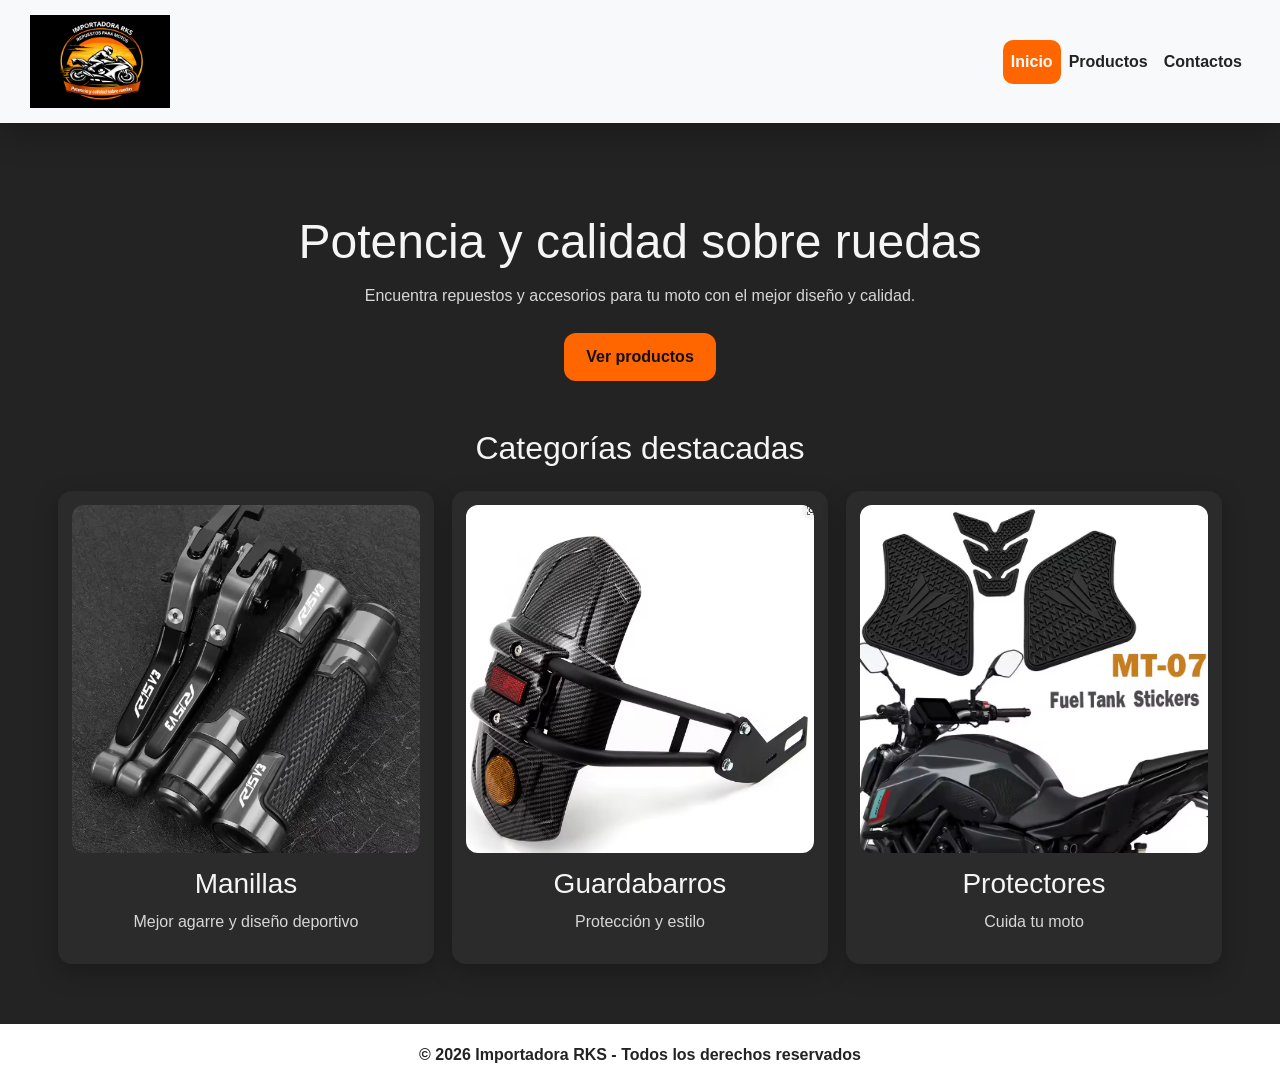
<file: index.html>
<!DOCTYPE html>
<html lang="es">

<head>
  <!-- Configuración básica -->
  <meta charset="UTF-8">
  <meta name="viewport" content="width=device-width, initial-scale=1.0">

  <!-- SEO -->
  <meta name="description" content="Importadora RKS ofrece repuestos y accesorios para motos en Chile">
  <meta name="keywords" content="repuestos moto, accesorios moto, manillas moto, guardabarros moto">
  <meta name="author" content="Importadora RKS">

  <!-- favicon -->
  <link rel="icon" type="image/png" href="img/logo.png">

  <!-- Título de la página -->
  <title>Importadora RKS | Inicio</title>

  <!-- Bootstrap SOLO para menú hamburguesa -->
  <link href="https://cdn.jsdelivr.net/npm/bootstrap@5.3.3/dist/css/bootstrap.min.css" rel="stylesheet">

  <!-- Link de mi CSS -->
  <link rel="stylesheet" href="css/style.css">
</head>

<body>

  <!-- ================= HEADER ================= -->
  <header>

    <!-- Menú de navegación (Navbar Bootstrap) -->
    <nav class="navbar navbar-expand-lg navbar-light bg-light menu-rks">

      <div class="container-fluid">

        <!-- Logo -->
        <a class="navbar-brand" href="index.html">
          <img src="img/logo.png" alt="Logo de Importadora RKS" class="logo-rks">
        </a>

        <!-- Botón hamburguesa -->
        <button
          class="navbar-toggler"
          type="button"
          data-bs-toggle="collapse"
          data-bs-target="#menuPrincipal"
          aria-controls="menuPrincipal"
          aria-expanded="false"
          aria-label="Abrir menú de navegación">

          <span class="navbar-toggler-icon"></span>
        </button>

        <!-- Opciones del menú -->
        <div class="collapse navbar-collapse" id="menuPrincipal">
          <ul class="navbar-nav ms-auto">

            <li class="nav-item">
              <a class="nav-link active" href="index.html">Inicio</a>
            </li>

            <li class="nav-item">
              <a class="nav-link" href="pages/productos.html">Productos</a>
            </li>

            <li class="nav-item">
              <a class="nav-link" href="pages/contactos.html">Contactos</a>
            </li>

          </ul>
        </div>

      </div>
    </nav>
  </header>

  <!-- ================= CONTENIDO PRINCIPAL ================= -->
  <main>

    <!-- Sección principal (Hero) -->
    <section class="hero-index">

      <div class="textos-index">
        <h1>Potencia y calidad sobre ruedas</h1>

        <p>
          Encuentra repuestos y accesorios para tu moto con el mejor diseño y calidad.
        </p>

        <a href="pages/productos.html" class="btn-principal">
          Ver productos
        </a>
      </div>

    </section>

    <!-- Sección de categorías -->
    <section class="categorias-destacadas">

      <h2>Categorías destacadas</h2>

      <!-- Lista de categorías -->
      <div class="lista-index">

        <!-- Card de categoría -->
        <article class="item-index">
          <a href="pages/productos.html">

            <img src="img/manillas.png" alt="Manillas para motocicleta">

            <h3>Manillas</h3>

            <p>Mejor agarre y diseño deportivo</p>

          </a>
        </article>

        <!-- Card de categoría -->
        <article class="item-index">
          <a href="pages/productos.html">

            <img src="img/guardabarros-trasero.png" alt="Guardabarros trasero">

            <h3>Guardabarros</h3>

            <p>Protección y estilo</p>

          </a>
        </article>

        <!-- Card de categoría -->
        <article class="item-index">
          <a href="pages/productos.html">

            <img src="img/protector-de-estanque.png" alt="Protector de estanque">

            <h3>Protectores</h3>

            <p>Cuida tu moto</p>

          </a>
        </article>

      </div>
    </section>

  </main>

  <!-- ================= FOOTER ================= -->
  <footer>
    <p>© 2026 Importadora RKS - Todos los derechos reservados</p>
  </footer>

  <!-- Script de Bootstrap -->
  <script src="https://cdn.jsdelivr.net/npm/bootstrap@5.3.3/dist/js/bootstrap.bundle.min.js"></script>

  <!-- JS -->
  <script src="js/main.js"></script>
</body>
</html>
</file>
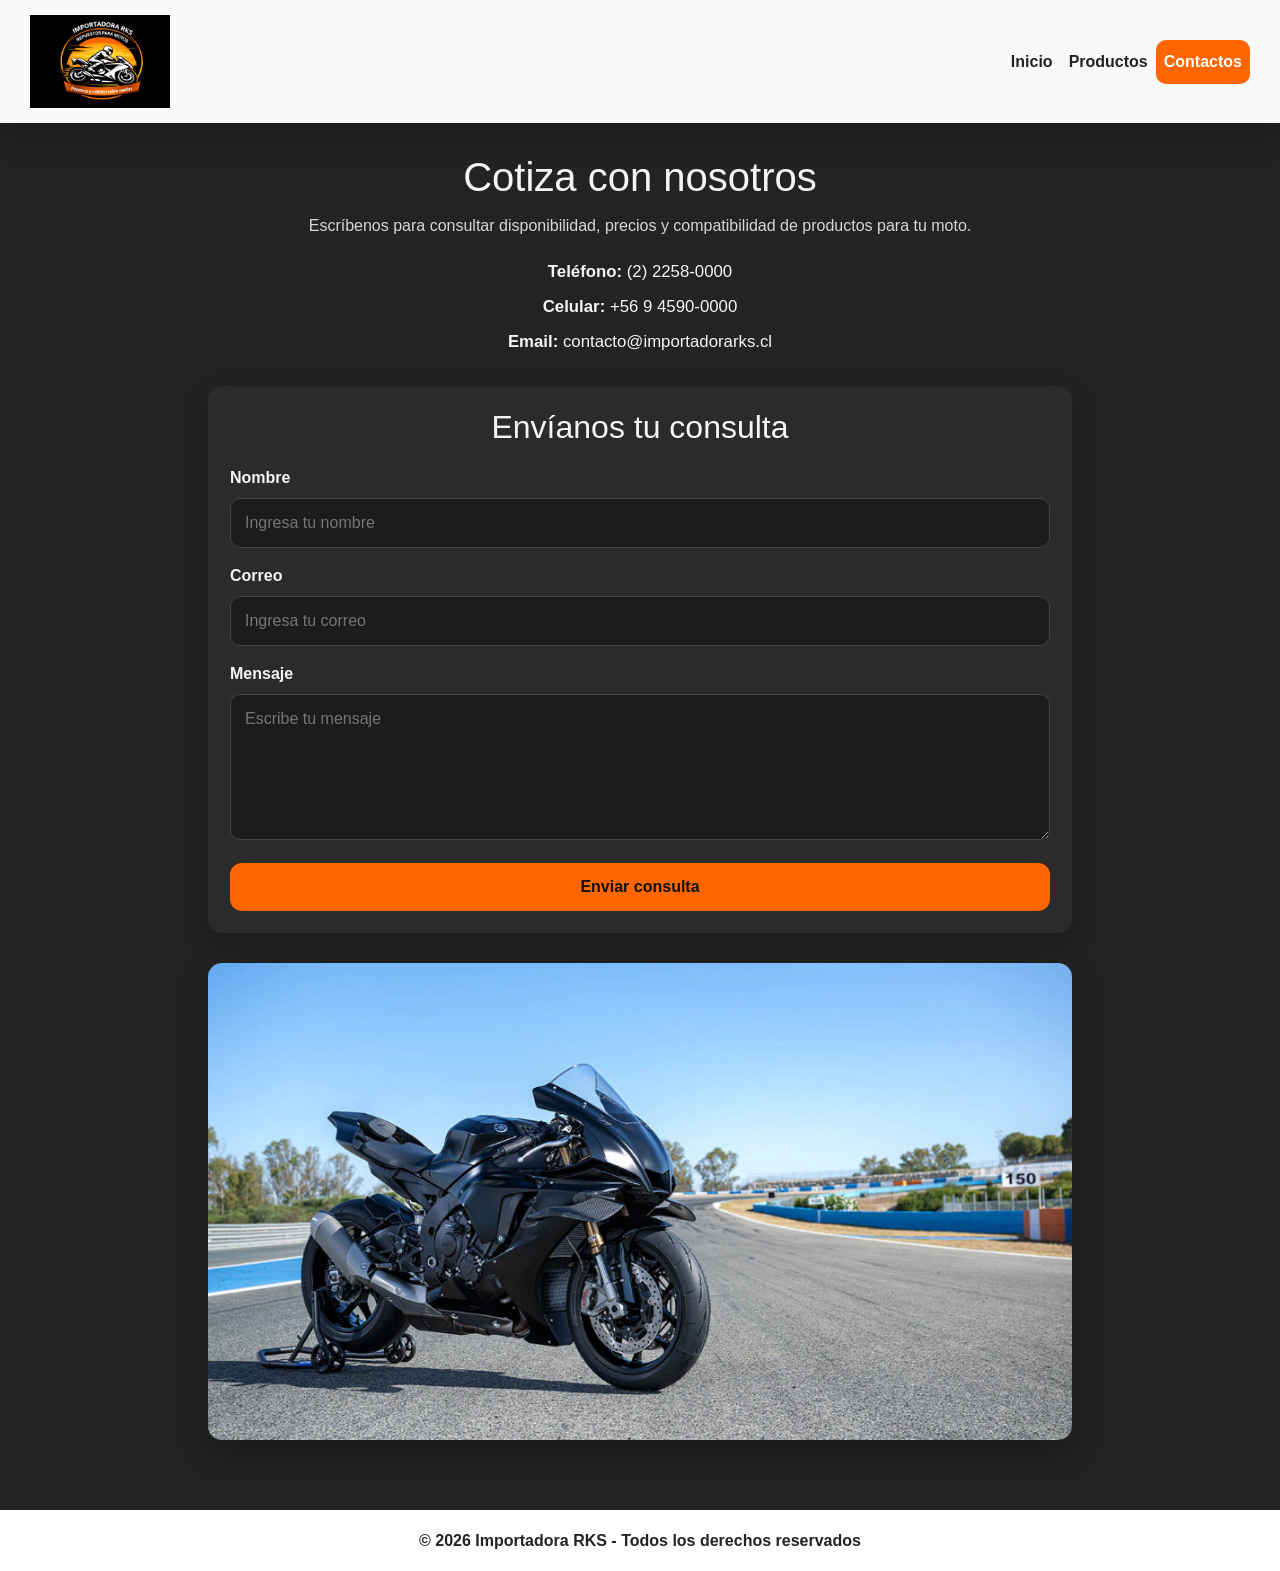
<file: pages/contactos.html>
<!DOCTYPE html>
<html lang="es">
<head>
  <!-- Configuración básica del documento -->
  <meta charset="UTF-8">
  <meta name="viewport" content="width=device-width, initial-scale=1.0">

  <!-- SEO -->
  <meta name="description" content="Contáctanos en Importadora RKS para cotizar repuestos y accesorios para motocicletas. Atención rápida vía WhatsApp.">
  <meta name="keywords" content="contacto repuestos moto chile, accesorios moto chile">
  <meta name="author" content="Importadora RKS">

  <!-- favicon -->
  <link rel="icon" type="image/png" href="../img/logo.png">

  <!-- Título de la pestaña -->
  <title>Importadora RKS | Contactos</title>

  <!-- Bootstrap solo para el menú hamburguesa -->
  <link href="https://cdn.jsdelivr.net/npm/bootstrap@5.3.3/dist/css/bootstrap.min.css" rel="stylesheet">

  <!-- Enlace a mi hoja de estilos -->
  <link rel="stylesheet" href="../css/style.css">
</head>
<body>

  <!-- ================= HEADER ================= -->
  <header>
    <!-- Menú de navegación principal -->
    <nav class="navbar navbar-expand-lg navbar-light bg-light menu-rks">
      <div class="container-fluid">

        <!-- Logo de la tienda -->
        <a class="navbar-brand" href="../index.html">
          <img src="../img/logo.png" alt="Logo de Importadora RKS" class="logo-rks">
        </a>

        <!-- Botón hamburguesa para dispositivos móviles -->
        <button
          class="navbar-toggler"
          type="button"
          data-bs-toggle="collapse"
          data-bs-target="#menuPrincipal"
          aria-controls="menuPrincipal"
          aria-expanded="false"
          aria-label="Abrir menú de navegación">
          <span class="navbar-toggler-icon"></span>
        </button>

        <!-- Enlaces del menú -->
        <div class="collapse navbar-collapse" id="menuPrincipal">
          <ul class="navbar-nav ms-auto">
            <li class="nav-item">
              <a class="nav-link" href="../index.html">Inicio</a>
            </li>
            <li class="nav-item">
              <a class="nav-link" href="productos.html">Productos</a>
            </li>
            <li class="nav-item">
              <a class="nav-link active" href="contactos.html">Contactos</a>
            </li>
          </ul>
        </div>

      </div>
    </nav>
  </header>

  <!-- ================= CONTENIDO PRINCIPAL ================= -->
  <main class="contactos-main">

    <!-- Sección de información de contacto -->
    <section class="contacto-info">
      <h1>Cotiza con nosotros</h1>

      <p class="texto-contacto">
        Escríbenos para consultar disponibilidad, precios y compatibilidad de productos para tu moto.
      </p>

      <!-- Datos de contacto -->
      <div class="datos-contacto">
        <p><strong>Teléfono:</strong> (2) 2258-0000</p>
        <p><strong>Celular:</strong> +56 9 4590-0000</p>
        <p><strong>Email:</strong> contacto@importadorarks.cl</p>
      </div>
    </section>

    <!-- Sección del formulario -->
    <section class="formulario-contacto">
      <h2>Envíanos tu consulta</h2>

      <!-- Formulario de contacto -->
      <form>

        <!-- Campo nombre -->
        <div class="campo">
          <label for="nombre">Nombre</label>
          <input type="text" id="nombre" name="nombre" placeholder="Ingresa tu nombre">
        </div>

        <!-- Campo correo -->
        <div class="campo">
          <label for="correo">Correo</label>
          <input type="email" id="correo" name="correo" placeholder="Ingresa tu correo">
        </div>

        <!-- Campo mensaje -->
        <div class="campo">
          <label for="mensaje">Mensaje</label>
          <textarea id="mensaje" name="mensaje" rows="5" placeholder="Escribe tu mensaje"></textarea>
        </div>

        <!-- Botón de envío -->
        <button type="submit">Enviar consulta</button>
      </form>
    </section>

    <!-- Sección de imagen decorativa -->
    <section class="imagen-contacto">
      <img src="../img/Moto-R1.png" alt="Motocicleta deportiva en pista de carreras">
    </section>

  </main>

  <!-- ================= FOOTER ================= -->
  <footer>
    <p>© 2026 Importadora RKS - Todos los derechos reservados</p>
  </footer>

  <!-- Script de Bootstrap para el menú hamburguesa -->
  <script src="https://cdn.jsdelivr.net/npm/bootstrap@5.3.3/dist/js/bootstrap.bundle.min.js"></script>

  <!-- JS -->
  <script src="../js/main.js"></script>
</body>
</html>
</file>
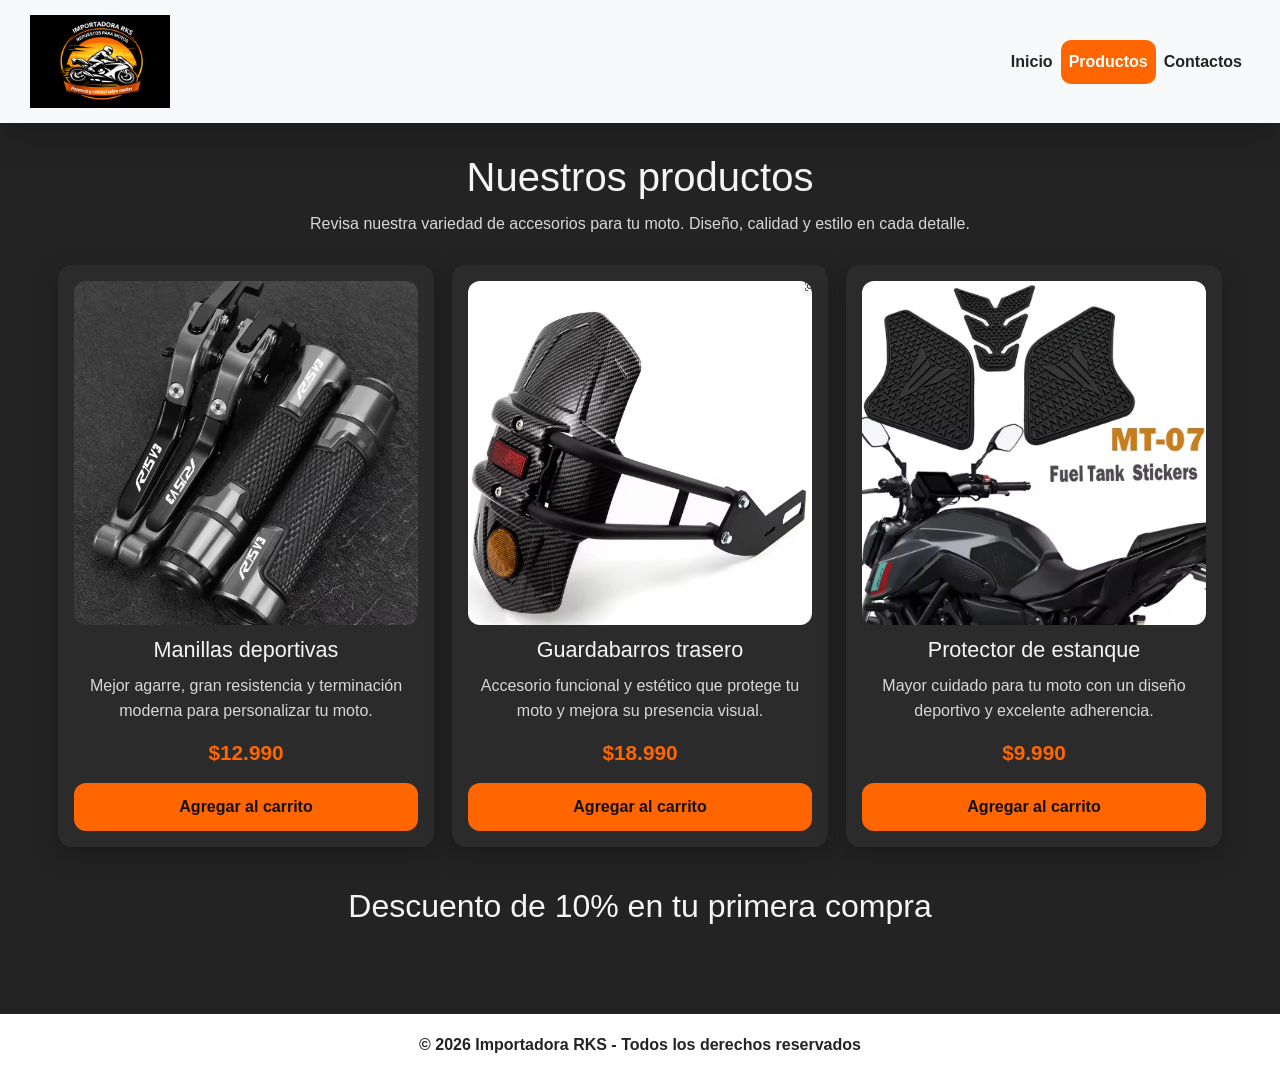
<file: pages/productos.html>
<!DOCTYPE html>
<html lang="es">
<head>
  <!-- Configuración básica del documento -->
  <meta charset="UTF-8">
  <meta name="viewport" content="width=device-width, initial-scale=1.0">

  <!-- SEO -->
  <meta name="description" content="Catálogo de repuestos y accesorios para motocicletas en Chile. Compra manillas, guardabarros y protectores de estanque en Importadora RKS.">
  <meta name="keywords" content="repuestos moto, accesorios moto, manillas moto, guardabarros moto">
  <meta name="author" content="Importadora RKS">

  <!-- favicon -->
  <link rel="icon" type="image/png" href="../img/logo.png">

  <!-- Título de la pestaña -->
  <title>Importadora RKS | Productos</title>

  <!-- Bootstrap solo para el menú hamburguesa -->
  <link href="https://cdn.jsdelivr.net/npm/bootstrap@5.3.3/dist/css/bootstrap.min.css" rel="stylesheet">

  <!-- Enlace a mi hoja de estilos -->
  <link rel="stylesheet" href="../css/style.css">
</head>
<body>

  <!-- ================= HEADER ================= -->
  <header>
    <!-- Menú de navegación principal -->
    <nav class="navbar navbar-expand-lg navbar-light bg-light menu-rks">
      <div class="container-fluid">

        <!-- Logo de la tienda -->
        <a class="navbar-brand" href="../index.html">
          <img src="../img/logo.png" alt="Logo de Importadora RKS" class="logo-rks">
        </a>

        <!-- Botón hamburguesa para dispositivos móviles -->
        <button
          class="navbar-toggler"
          type="button"
          data-bs-toggle="collapse"
          data-bs-target="#menuPrincipal"
          aria-controls="menuPrincipal"
          aria-expanded="false"
          aria-label="Abrir menú de navegación">
          <span class="navbar-toggler-icon"></span>
        </button>

        <!-- Enlaces del menú -->
        <div class="collapse navbar-collapse" id="menuPrincipal">
          <ul class="navbar-nav ms-auto">
            <li class="nav-item">
              <a class="nav-link" href="../index.html">Inicio</a>
            </li>
            <li class="nav-item">
              <a class="nav-link active" href="productos.html">Productos</a>
            </li>
            <li class="nav-item">
              <a class="nav-link" href="contactos.html">Contactos</a>
            </li>
          </ul>
        </div>

      </div>
    </nav>
  </header>

  <!-- ================= CONTENIDO PRINCIPAL ================= -->
  <main>

    <!-- Sección principal de productos -->
    <section class="productos">
      <h1>Nuestros productos</h1>

      <p class="intro-productos">
        Revisa nuestra variedad de accesorios para tu moto. Diseño, calidad y estilo en cada detalle.
      </p>

      <!-- Contenedor de tarjetas de productos -->
      <div class="lista-productos">

        <!-- Producto 1 -->
        <article class="producto">
          <img src="../img/manillas.png" alt="Manillas metálicas deportivas para motocicleta">
          <h2>Manillas deportivas</h2>
          <p class="descripcion-producto">
            Mejor agarre, gran resistencia y terminación moderna para personalizar tu moto.
          </p>
          <p class="precio">$12.990</p>
          <button type="button">Agregar al carrito</button>
        </article>

        <!-- Producto 2 -->
        <article class="producto">
          <img src="../img/guardabarros-trasero.png" alt="Guardabarros trasero de carbono para moto">
          <h2>Guardabarros trasero</h2>
          <p class="descripcion-producto">
            Accesorio funcional y estético que protege tu moto y mejora su presencia visual.
          </p>
          <p class="precio">$18.990</p>
          <button type="button">Agregar al carrito</button>
        </article>

        <!-- Producto 3 -->
        <article class="producto">
          <img src="../img/protector-de-estanque.png" alt="Protector de estanque antideslizante para moto">
          <h2>Protector de estanque</h2>
          <p class="descripcion-producto">
            Mayor cuidado para tu moto con un diseño deportivo y excelente adherencia.
          </p>
          <p class="precio">$9.990</p>
          <button type="button">Agregar al carrito</button>
        </article>

      </div>
    </section>

    <!-- Sección promocional -->
    <section class="frase-promocional">
      <h2>Descuento de 10% en tu primera compra</h2>
    </section>

  </main>

  <!-- ================= FOOTER ================= -->
  <footer>
    <p>© 2026 Importadora RKS - Todos los derechos reservados</p>
  </footer>

  <!-- Script de Bootstrap para el menú hamburguesa -->
  <script src="https://cdn.jsdelivr.net/npm/bootstrap@5.3.3/dist/js/bootstrap.bundle.min.js"></script>

  <!-- JS -->
  <script src="../js/main.js"></script>
</body>
</html>
</file>
<file: css/style.css>
@charset "UTF-8";
/* Colores */
/* Bordes */
/* Sombras */
/* Layout */
/* Centrar con flexbox */
/* Base de card */
/* Botón base */
/* Inputs y textarea */
/* Títulos de sección */
.productos, .frase-promocional h2, .categorias-destacadas h2, .textos-index {
  text-align: center;
  color: whitesmoke;
}

/* Enlaces sin estilo */
.item-index a, .btn-principal {
  text-decoration: none;
  color: inherit;
}

/* Reset */
* {
  margin: 0;
  padding: 0;
  box-sizing: border-box;
}

/* Body */
body {
  font-family: Arial, Helvetica, sans-serif;
  background-color: #232323;
  color: whitesmoke;
}

/* Main */
main {
  max-width: 1100px;
  margin: 0 auto;
  padding: 30px 18px;
}

/* Imágenes */
img {
  max-width: 100%;
  display: block;
}

/* Listas */
ul {
  list-style: none;
}

/* Títulos */
h1, h2, h3 {
  line-height: 1.2;
}

/* Párrafos */
p {
  line-height: 1.6;
}

/* Header */
header {
  position: sticky;
  top: 0;
  z-index: 1000;
}

/* Navbar */
.menu-rks {
  padding: 10px 18px;
  box-shadow: 0 10px 30px rgba(0, 0, 0, 0.25);
}

/* Logo */
.logo-rks {
  width: 140px;
  height: auto;
}

/* Links del menú */
.navbar-nav .nav-link {
  color: #232323;
  font-weight: 700;
  border-radius: 10px;
  padding: 10px 12px;
  transition: 0.2s ease;
}
.navbar-nav .nav-link:hover {
  background: rgba(255, 102, 0, 0.15);
  color: #ff6600;
}
.navbar-nav .nav-link.active {
  background: #ff6600;
  color: white;
}

/* Tablet y mobile */
@media (max-width: 991px) {
  .navbar-nav {
    width: 100%;
    margin-top: 10px;
    align-items: center;
  }
  .navbar-nav .nav-item {
    width: 100%;
  }
  .navbar-nav .nav-link {
    width: 100%;
    text-align: center;
  }
}
/* Footer */
footer {
  background: #ffffff;
  color: #232323;
  text-align: center;
  padding: 18px 14px;
  margin-top: 30px;
  /* Texto del footer */
}
footer p {
  margin: 0;
  font-weight: 600;
}

/* Hero */
.hero-index {
  padding: 24px 0 12px;
}

/* Textos principales */
.textos-index {
  padding: 36px 16px;
}
.textos-index h1 {
  font-size: clamp(2rem, 4vw, 3rem);
  margin-bottom: 12px;
}
.textos-index p {
  max-width: 760px;
  margin: 0 auto 24px;
  color: #d7d7d7;
}

/* Botón principal */
.btn-principal {
  display: inline-block;
  background: #ff6600;
  color: #111111;
  font-weight: 800;
  padding: 12px 22px;
  border-radius: 12px;
  transition: background-color 0.2s ease;
}
.btn-principal:hover {
  background: #ff7a1a;
}

/* Categorías */
.categorias-destacadas h2 {
  margin-bottom: 24px;
}

/* Lista de categorías */
.lista-index {
  display: grid;
  grid-template-columns: repeat(3, minmax(0, 1fr));
  gap: 18px;
}

/* Card de categoría */
.item-index {
  background: #2b2b2b;
  border-radius: 14px;
  box-shadow: 0 8px 25px rgba(0, 0, 0, 0.25);
  transition: transform 0.2s ease, box-shadow 0.2s ease;
  overflow: hidden;
}
.item-index:hover {
  transform: translateY(-6px);
  box-shadow: 0 12px 35px rgba(0, 0, 0, 0.45);
}
.item-index a {
  display: block;
  padding: 14px;
}
.item-index img {
  width: 100%;
  aspect-ratio: 1/1;
  object-fit: cover;
  border-radius: 12px;
}
.item-index h3 {
  margin: 14px 0 8px;
  text-align: center;
}
.item-index p {
  text-align: center;
  color: #d7d7d7;
}

/* Frase promocional */
.frase-promocional {
  padding: 40px 16px 20px;
}
/* Sección productos */
.productos h1 {
  margin-bottom: 10px;
}
.productos .intro-productos {
  max-width: 750px;
  margin: 0 auto 28px;
  color: #d7d7d7;
}

/* Lista de productos */
.lista-productos {
  display: grid;
  grid-template-columns: repeat(3, 700px);
  justify-content: center;
  gap: 18px;
}

/* Card de producto */
.producto {
  background: #2b2b2b;
  border-radius: 14px;
  box-shadow: 0 8px 25px rgba(0, 0, 0, 0.25);
  transition: transform 0.2s ease, box-shadow 0.2s ease;
  padding: 16px;
}
.producto:hover {
  transform: translateY(-6px);
  box-shadow: 0 12px 35px rgba(0, 0, 0, 0.45);
}
.producto img {
  width: 100%;
  aspect-ratio: 1/1;
  object-fit: cover;
  border-radius: 12px;
  margin-bottom: 12px;
}
.producto h2 {
  font-size: 1.35rem;
  margin-bottom: 10px;
}
.producto .descripcion-producto {
  color: #d7d7d7;
  margin-bottom: 12px;
}
.producto .precio {
  color: #ff6600;
  font-weight: 800;
  font-size: 1.3rem;
  margin-bottom: 14px;
}
.producto button {
  width: 100%;
  padding: 12px 14px;
  border: none;
  border-radius: 12px;
  font-weight: 800;
  cursor: pointer;
  transition: background-color 0.2s ease, transform 0.2s ease;
  background: #ff6600;
  color: #111111;
}
.producto button:hover {
  background: #ff7a1a;
  transform: scale(1.02);
}

/* Contenedor principal de contactos */
.contactos-main {
  max-width: 900px;
  margin: 0 auto;
  padding: 30px 18px 40px;
}

/* Información de contacto */
.contacto-info {
  text-align: center;
  margin-bottom: 30px;
}
.contacto-info h1 {
  margin-bottom: 12px;
}
.contacto-info .texto-contacto {
  max-width: 700px;
  margin: 0 auto 20px;
  color: #d7d7d7;
}

.datos-contacto p {
  margin: 8px 0;
  font-size: 1.05rem;
}

/* Formulario de contacto */
.formulario-contacto {
  background: #2b2b2b;
  border-radius: 14px;
  box-shadow: 0 8px 25px rgba(0, 0, 0, 0.25);
  transition: transform 0.2s ease, box-shadow 0.2s ease;
  padding: 22px;
  margin-bottom: 30px;
}
.formulario-contacto h2 {
  text-align: center;
  margin-bottom: 20px;
}
.formulario-contacto form .campo {
  margin-bottom: 16px;
}
.formulario-contacto form .campo label {
  display: block;
  margin-bottom: 8px;
  font-weight: 700;
}
.formulario-contacto form .campo input,
.formulario-contacto form .campo textarea {
  width: 100%;
  padding: 12px 14px;
  border: 1px solid #444;
  border-radius: 10px;
  background: #1c1c1c;
  color: whitesmoke;
  font-size: 1rem;
}
.formulario-contacto form .campo textarea {
  resize: vertical;
}
.formulario-contacto form button {
  width: 100%;
  padding: 12px 14px;
  border: none;
  border-radius: 12px;
  font-weight: 800;
  cursor: pointer;
  transition: background-color 0.2s ease, transform 0.2s ease;
  background: #ff6600;
  color: #111111;
}
.formulario-contacto form button:hover {
  background: #ff7a1a;
}

/* Imagen decorativa */
.imagen-contacto img {
  width: 100%;
  border-radius: 14px;
  box-shadow: 0 10px 30px rgba(0, 0, 0, 0.35);
}

/* Responsive Desktop */
@media (min-width: 1200px) {
  .lista-index,
  .lista-productos {
    grid-template-columns: repeat(3, minmax(0, 1fr));
  }
  main {
    max-width: 1200px;
  }
}
/* Responsive tablet */
@media (max-width: 900px) {
  .lista-index,
  .lista-productos {
    grid-template-columns: repeat(2, minmax(0, 1fr));
  }
}
/* Responsive mobile */
@media (max-width: 576px) {
  .lista-index,
  .lista-productos {
    grid-template-columns: 1fr;
  }
  .menu-rks {
    padding: 10px 12px;
  }
  .textos-index h1,
  .productos h1,
  .contacto-info h1 {
    font-size: 2rem;
  }
  .producto h2 {
    font-size: 1.2rem;
  }
}

/*# sourceMappingURL=style.css.map */
</file>
